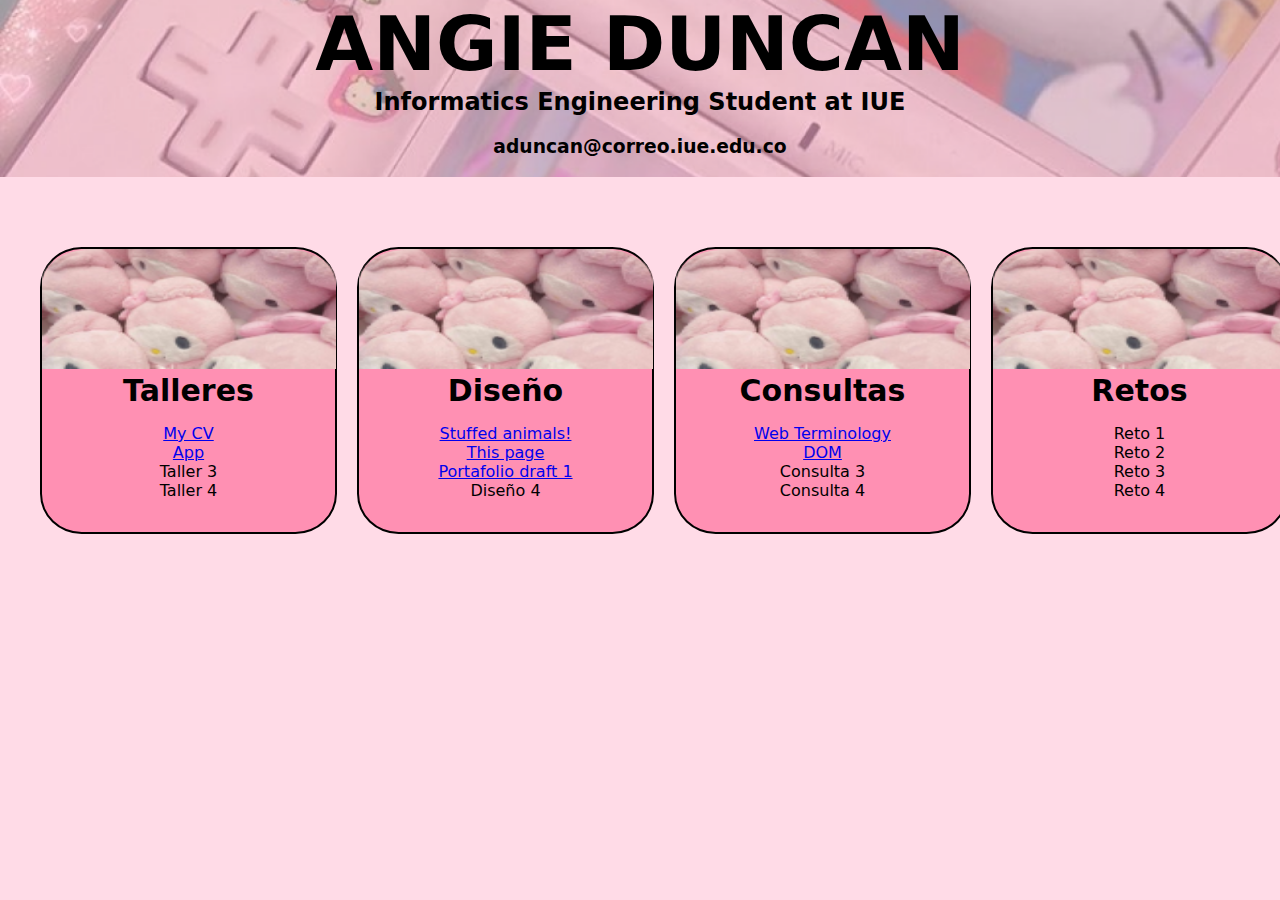
<file: Neocities/index.html>
<!DOCTYPE html>
<html lang="es">
<head>
    <meta charset="UTF-8">
    <meta http-equiv="X-UA-Compatible" content="IE=edge">
    <meta name="viewport" content="width=device-width, initial-scale=1.0">
    <link rel="stylesheet" href="styles/style.css">
    <title>Portafolio</title>
</head>
<body>
    <header class="titulo">
        <section class="content">
            <h1>ANGIE DUNCAN</h1>
            <h2>Informatics Engineering Student at IUE</h2>
            <h3>aduncan@correo.iue.edu.co</h3>
        </section>
    </header>
    <section class="rectangulos">
<div class="rectangulo">
    <div class="imagen">
        <img src="img/Rectangle 9.png" alt="" class="imgg">
        </div>            <h4>
            Talleres
        </h4>
        <ul>
            <li><a href="https://angieduncan.neocities.org/CV_ANGIE/CV.html" target="_blank">My CV</a></li>
            <li><a href="https://angieduncan.neocities.org/App/stuffed.html" target="_blank">App</a></li>
            <li>Taller 3</li>
            <li>Taller 4</li>
        </ul>
</div>
<div class="rectangulo">
    <div class="imagen">
        <img src="img/Rectangle 9.png" alt="" class="imgg">
        </div>            <h4>
            Diseño
        </h4>
        <ul>
            
            <li> <a href="https://www.figma.com/proto/6pJE9YIAVpkXJfqqdH3TAp/stuffed_animals_design?node-id=1%3A2&scaling=min-zoom&page-id=0%3A1&starting-point-node-id=1%3A2" target="_blank"
                >Stuffed animals!</a></li>
            <li><a href="https://www.figma.com/proto/OnRnMdgvR17IvptofCPEQw/Main?node-id=1%3A102&scaling=min-zoom&page-id=0%3A1" target="_blank"
                >This page</a></li>
            <li><a href="https://www.figma.com/file/RBjwuxZdu5yJv9jayaRBAL/Portafolio_draft?node-id=0%3A1" target="_blank"
                >Portafolio draft 1</a></li>
            <li>Diseño 4</li>
        </ul>
</div>
<div class="rectangulo">
    <div class="imagen">
    <img src="img/Rectangle 9.png" alt="" class="imgg">
    </div>    
    <h4>
            Consultas
        </h4>
        <ul>
            <li><a href="https://angieduncan.neocities.org/web_terminology/terminology.html" target="_blank"
                >Web Terminology</a></li>
            <li><a href="https://angieduncan.neocities.org/DOM/DOM.html" target="_blank"
                >DOM</a></li>
            <li>Consulta 3</li>
            <li>Consulta 4</li>
        </ul>
</div>
<div class="rectangulo">
    <div class="imagen">
        <img src="img/Rectangle 9.png" alt="" class="imgg">
    </div>    
                <h4>
            Retos
        </h4>
        <ul>
            <li>Reto 1</li>
            <li>Reto 2</li>
            <li>Reto 3</li>
            <li>Reto 4</li>
        </ul>
</div>
    </section>
</body>
</html>
</file>
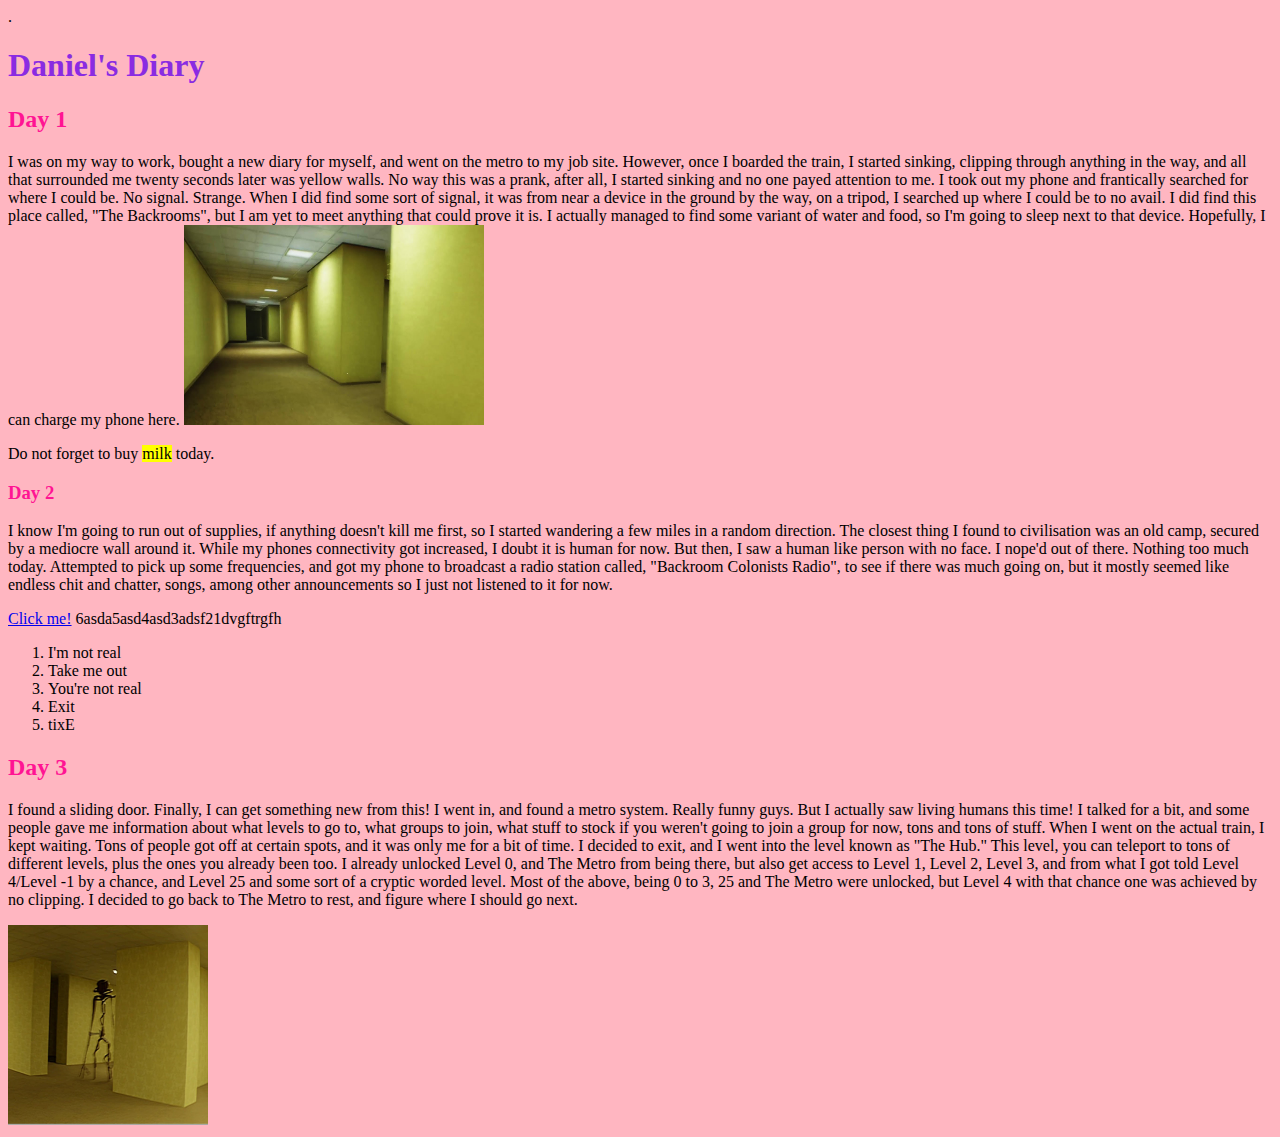
<file: ANGIE/my_HTML_1st.html>
<!DOCTYPE html>
<html lang="en">

</html>

<head>
    <title>Daniel's Diary</title>
    <meta charset="UTF-8">
    <meta name="description"
        content="This field contains information about your page. It is usually around two sentences long.">.
    <meta name="author" content="Conor Sheils">
    </header>

<body style="background-color:lightpink ;">
    <h1 style="color:blueviolet ; font-family:verdana;">
        Daniel's Diary
    </h1>
    <h2 style="color:deeppink ;">
        Day 1
    </h2>
    <p1>I was on my way to work, bought a new diary for myself, and went on the metro to my job site. However, once I
        boarded the train,
        I started sinking, clipping through anything in the way, and all that surrounded me twenty seconds later was
        yellow walls.
        No way this was a prank, after all, I started sinking and no one payed attention to me. I took out my phone and
        frantically searched
        for where I could be. No signal. Strange. When I did find some sort of signal, it was from near a device in the
        ground by the way,
        on a tripod, I searched up where I could be to no avail. I did find this place called, "The Backrooms", but I am
        yet to meet anything
        that could prove it is. I actually managed to find some variant of water and food, so I'm going to sleep next to
        that device.
        Hopefully, I can charge my phone here. </p1>
        <img src="maxresdefault.jpg"  width="300" height="200">
        <p>Do not forget to buy <mark>milk</mark> today.</p>
    <H3 style="color:deeppink ;">
        Day 2
    </H3>
    <p>
        I know I'm going to run out of supplies, if anything doesn't kill me first, so I started wandering a few miles
        in a random direction. The closest thing I found to civilisation was an old camp, secured by a mediocre wall
        around it. While my phones connectivity got increased, I doubt it is human for now. But then, I saw a human like
        person with no face. I nope'd out of there. Nothing too much today. Attempted to pick up some frequencies, and
        got my phone to broadcast a radio station called, "Backroom Colonists Radio", to see if there was much going on,
        but it mostly seemed like endless chit and chatter, songs, among other announcements so I just not listened to
        it for now.
    </p>
    <a href="https://youtu.be/2gTeuOpDZzw">Click me!</a>
    <span>6asda</span>5asd<span>4asd</span>3adsf2<span>1dvgftrgfh</span>
    <ol>
        <li>I'm not real</li>
        <li>Take me out</li>
        <li>You're not real</li>
        <li>Exit</li>
        <li>tixE</li>
    </ol>
    <h2 style="color:deeppink ;">
        Day 3
    </h2>
    <p>
        I found a sliding door. Finally, I can get something new from this! I went in, and found a metro system. Really
        funny guys. But I actually saw living humans this time! I talked for a bit, and some people gave me information
        about what levels to go to, what groups to join, what stuff to stock if you weren't going to join a group for
        now, tons and tons of stuff. When I went on the actual train, I kept waiting. Tons of people got off at certain
        spots, and it was only me for a bit of time. I decided to exit, and I went into the level known as "The Hub."
        This level, you can teleport to tons of different levels, plus the ones you already been too. I already unlocked
        Level 0, and The Metro from being there, but also get access to Level 1, Level 2, Level 3, and from what I got
        told Level 4/Level -1 by a chance, and Level 25 and some sort of a cryptic worded level. Most of the above,
        being 0 to 3, 25 and The Metro were unlocked, but Level 4 with that chance one was achieved by no clipping. I
        decided to go back to The Metro to rest, and figure where I should go next.
    </p>
    <img src="backrooms-facebook-2.jpg" width="200" height="200">



</body>
</file>
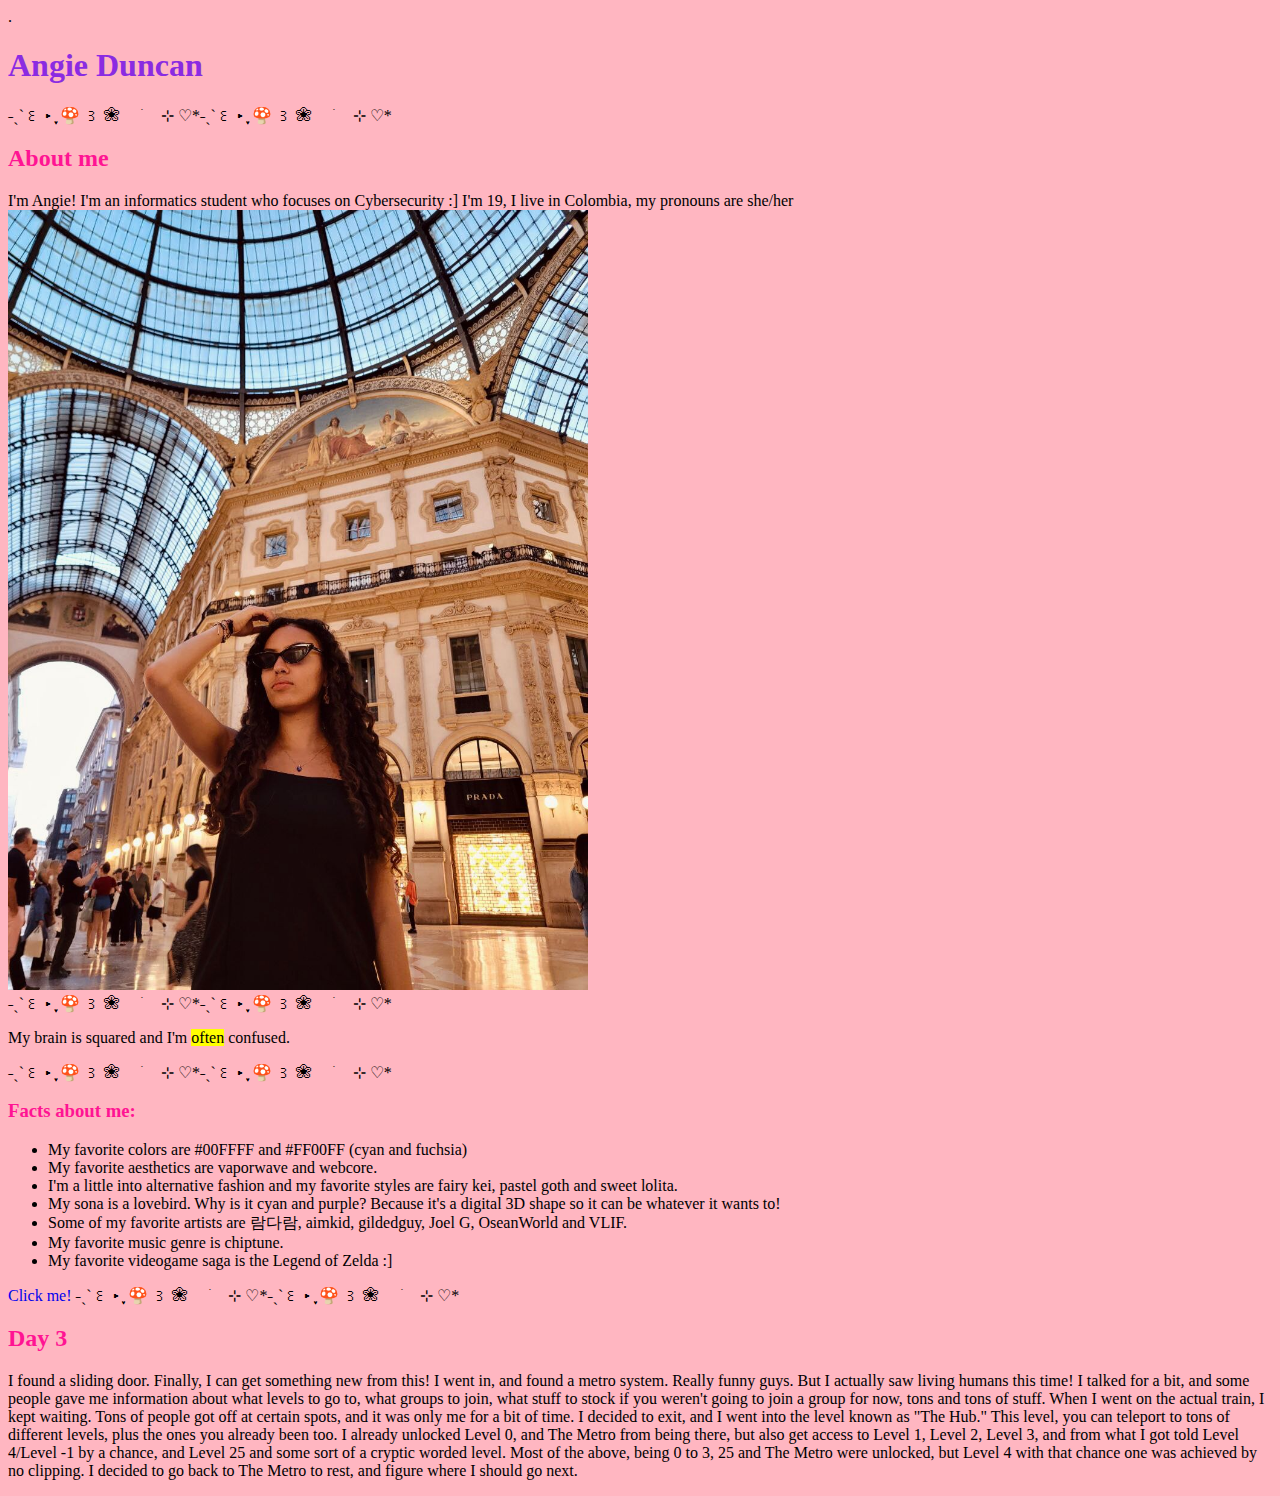
<file: CV_ANGIE/CV.html>
<!DOCTYPE html>
<html lang="en">

</html>

<head>
    <title>Angie Duncan</title>
    <meta charset="UTF-8">
    <meta name="description"
        content="This is my first HTML page.">.
    <meta name="author" content="Conor Sheils">
    <link rel="stylesheet" href="styles.css">
</head>

<body style="background-color:lightpink ;">
    <h1 style="color:blueviolet ; font-family:verdana;">
        Angie Duncan
    </h1>
    <span>˗ˏˋ꒰  ▸ ִֶָ 🍄 ꒱ ❀ ᳝ ࣪  𓄹 ⊹ ♡*</span><span>˗ˏˋ꒰  ▸ ִֶָ 🍄 ꒱ ❀ ᳝ ࣪  𓄹 ⊹ ♡*</span>
    <h2 style="color:deeppink ;">
        About me
    </h2>
    <p1>
        I'm Angie! I'm an informatics student who focuses on Cybersecurity :]  
        I'm 19, I live in Colombia, my pronouns are she/her 
         </p1>
        <img src="WhatsApp Image 2022-08-04 at 21.01.33.jpeg"  width="580" height="780">
        <br>
        <span>˗ˏˋ꒰  ▸ ִֶָ 🍄 ꒱ ❀ ᳝ ࣪  𓄹 ⊹ ♡*</span><span>˗ˏˋ꒰  ▸ ִֶָ 🍄 ꒱ ❀ ᳝ ࣪  𓄹 ⊹ ♡*</span>
        <p>My brain is squared and I'm <mark>often</mark> confused.</p>
        <span>˗ˏˋ꒰  ▸ ִֶָ 🍄 ꒱ ❀ ᳝ ࣪  𓄹 ⊹ ♡*</span><span>˗ˏˋ꒰  ▸ ִֶָ 🍄 ꒱ ❀ ᳝ ࣪  𓄹 ⊹ ♡*</span>
    <H3 style="color:deeppink ;">
        Facts about me:
    </H3>
    <ul>
        <li> My favorite colors are #00FFFF and #FF00FF (cyan and fuchsia)</li>
        <li>My favorite aesthetics are vaporwave and webcore.</li>
        <li> I'm a little into alternative fashion and my favorite styles are fairy kei, pastel goth and sweet lolita.
        </li>
        <li> My sona is a lovebird. Why is it cyan and purple? Because it's a digital 3D shape so it can be whatever it wants to!
        </li>
        <li>Some of my favorite artists are 람다람, aimkid, gildedguy, Joel G, OseanWorld and VLIF.</li>
        <li>My favorite music genre is chiptune.</li>
        <li>My favorite videogame saga is the Legend of Zelda :]</li>
    </ul>
    <a href="https://www.youtube.com/channel/UC1LL95TiyTTZlf_XvEJH6eg" target="_blank">Click me!</a>
    <span>˗ˏˋ꒰  ▸ ִֶָ 🍄 ꒱ ❀ ᳝ ࣪  𓄹 ⊹ ♡*</span><span>˗ˏˋ꒰  ▸ ִֶָ 🍄 ꒱ ❀ ᳝ ࣪  𓄹 ⊹ ♡*</span>
    <h2 style="color:deeppink ;">
        Day 3
    </h2>
    <p>
        I found a sliding door. Finally, I can get something new from this! I went in, and found a metro system. Really
        funny guys. But I actually saw living humans this time! I talked for a bit, and some people gave me information
        about what levels to go to, what groups to join, what stuff to stock if you weren't going to join a group for
        now, tons and tons of stuff. When I went on the actual train, I kept waiting. Tons of people got off at certain
        spots, and it was only me for a bit of time. I decided to exit, and I went into the level known as "The Hub."
        This level, you can teleport to tons of different levels, plus the ones you already been too. I already unlocked
        Level 0, and The Metro from being there, but also get access to Level 1, Level 2, Level 3, and from what I got
        told Level 4/Level -1 by a chance, and Level 25 and some sort of a cryptic worded level. Most of the above,
        being 0 to 3, 25 and The Metro were unlocked, but Level 4 with that chance one was achieved by no clipping. I
        decided to go back to The Metro to rest, and figure where I should go next.
    </p>



</body>
</file>
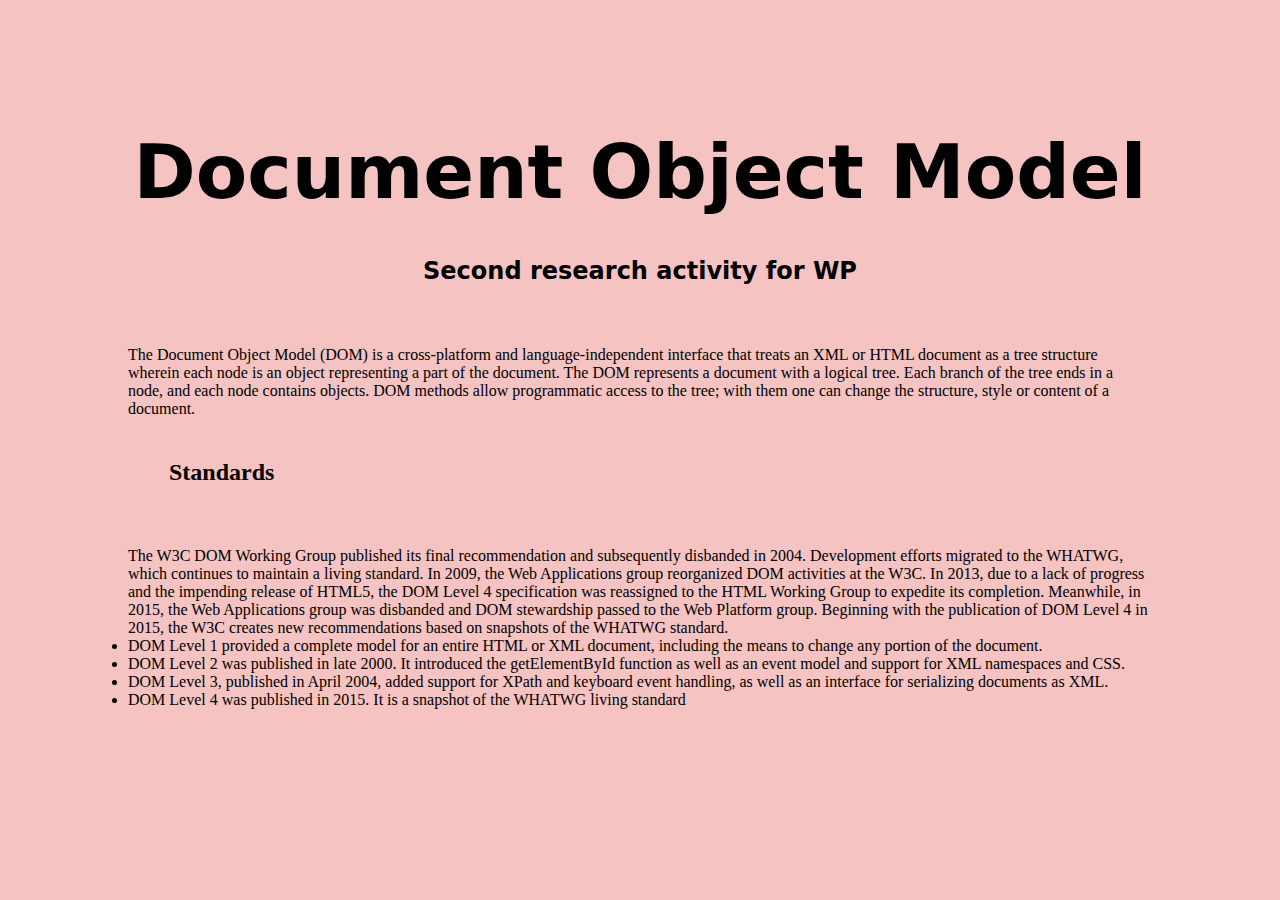
<file: DOM/DOM.html>
<!DOCTYPE html>
<html lang="en">
<head>
    <meta charset="UTF-8">
    <meta http-equiv="X-UA-Compatible" content="IE=edge">
    <meta name="viewport" content="width=device-width, initial-scale=1.0">
    <link rel="stylesheet" href="styles/styles.css">
    <title>DOM</title>
</head>
<body>
    <header class="title1">
        <section class="content">
            <h1>Document Object Model</h1>
            <h2>Second research activity for WP</h2>
        </section>
    </header>
    <p1>
        The Document Object Model (DOM) is a cross-platform and language-independent interface that treats an XML 
        or HTML document as a tree structure wherein each node is an object representing a part of the document. 
        The DOM represents a document with a logical tree. Each branch of the tree ends in a node, and each node 
        contains objects. DOM methods allow programmatic access to the tree; with them one can change the structure, 
        style or content of a document.
    </p1>
    <h2>Standards</h2>
    <p1>
        The W3C DOM Working Group published its final recommendation and subsequently disbanded in 2004. 
        Development efforts migrated to the WHATWG, which continues to maintain a living standard.
        In 2009, the Web Applications group reorganized DOM activities at the W3C.
        In 2013, due to a lack of progress and the impending release of HTML5, the DOM Level 4 specification was 
        reassigned to the HTML Working Group to expedite its completion.
        Meanwhile, in 2015, the Web Applications group was disbanded and DOM stewardship passed to the Web 
        Platform group. Beginning with the publication of DOM Level 4 in 2015, the W3C creates new 
        recommendations based on snapshots of the WHATWG standard.
    </p1>
    <li>DOM Level 1 provided a complete model for an entire HTML or XML document, including the means to change any portion of the document.</li>
    <li>DOM Level 2 was published in late 2000. It introduced the getElementById function as well as an event model and support for XML namespaces and CSS.</li>
    <li>DOM Level 3, published in April 2004, added support for XPath and keyboard event handling, as well as an interface for serializing documents as XML.</li>
    <li>DOM Level 4 was published in 2015. It is a snapshot of the WHATWG living standard</li>


</body>
</html>
</file>
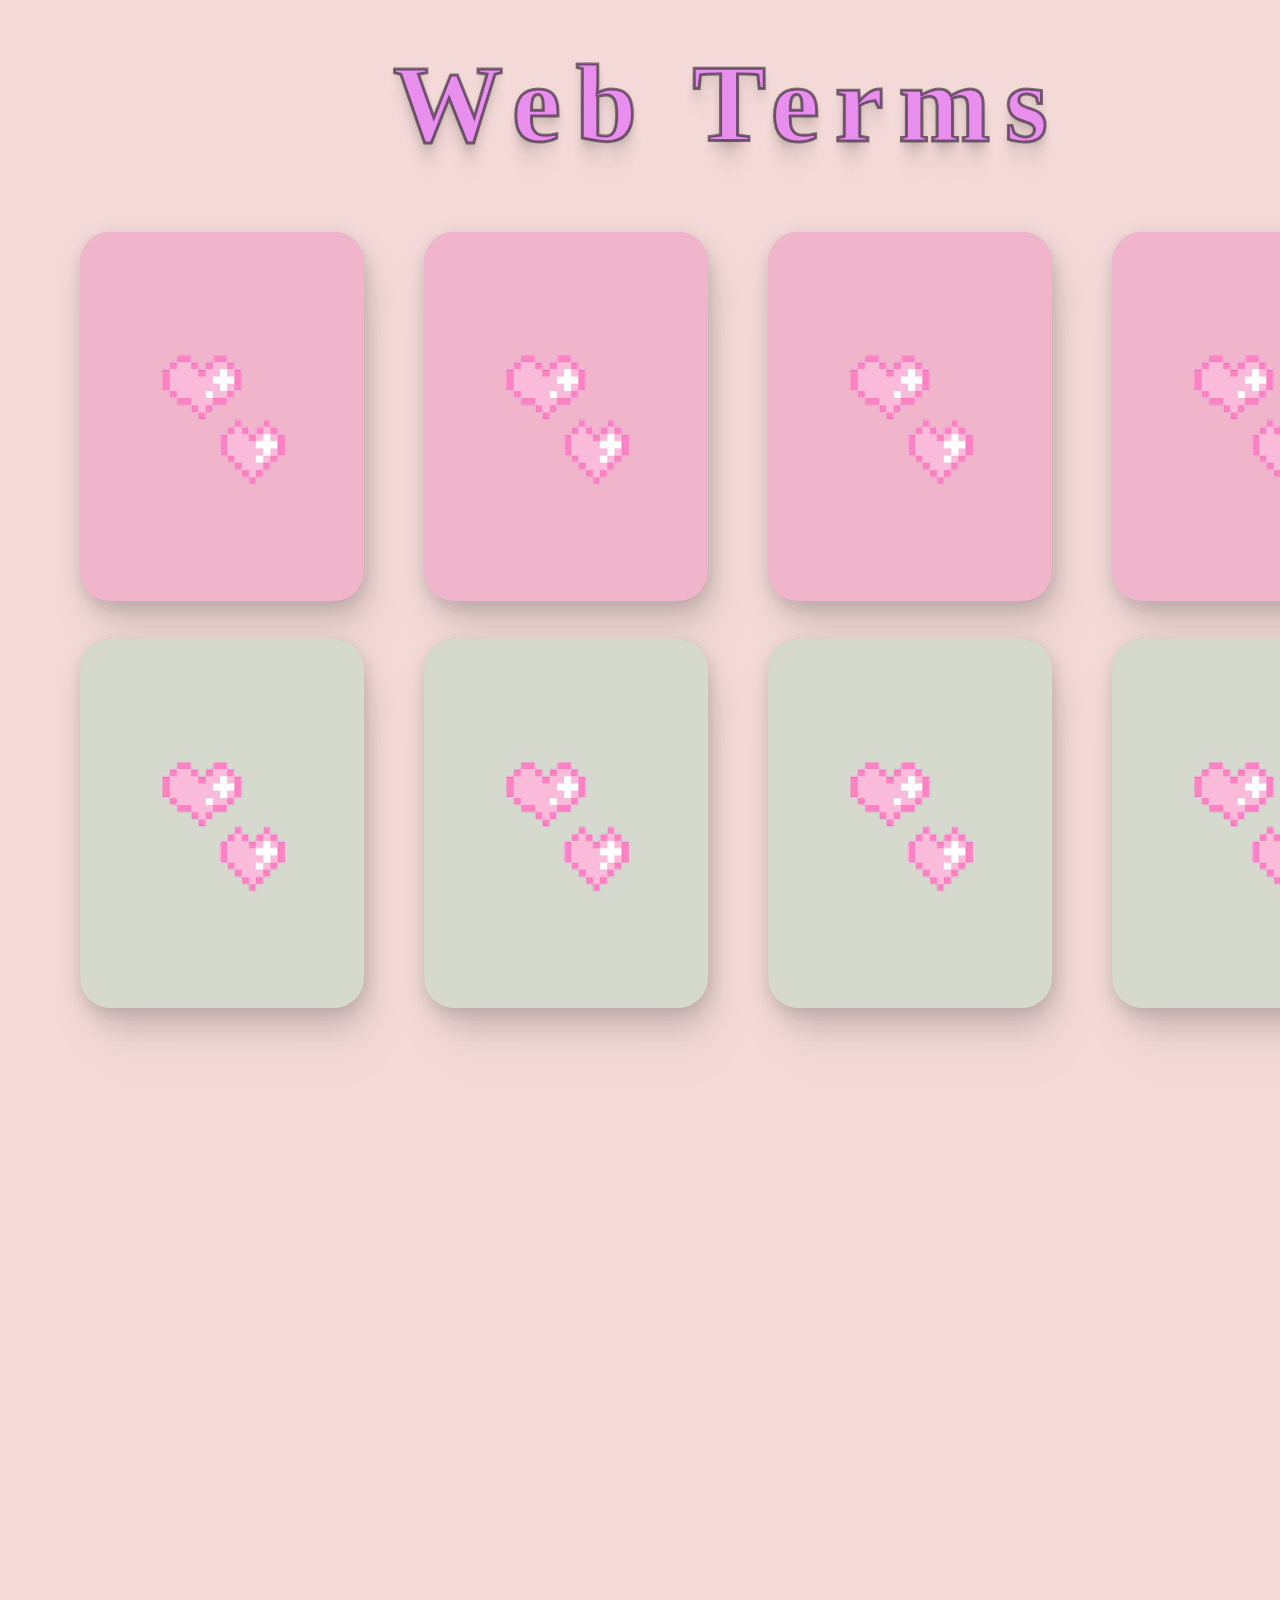
<file: web_terminology/terminology.html>
<!DOCTYPE html>
<html lang="en">
<head>
    <meta charset="UTF-8">
    <meta http-equiv="X-UA-Compatible" content="IE=edge">
    <meta name="viewport" content="width=device-width, initial-scale=1.0">
    <link rel="stylesheet" href="styles.css" />
    <title>Web Terminology</title>
</head>

<body>
    <header>
        <h1 class="title">Web Terms</h1>
    </header>
    <section class="card" id="one">
        <section class="front">
            <img class="logo" src="images/heart.png" alt="cardone" />
        </section>
        <section class="back">
            <h2 class="number">HTML</h2>
            <img class="logob" src="images/HTML.png" alt="cardone" />
            <p class="text">
                The HyperText Markup Language or HTML is the standard markup language for documents designed 
                to be displayed in a web browser.
        </section>
    </section>
    </section>

    <section class="card" id="two">
        <section class="front">
            <img class="logo" src="images/heart.png" alt="cardtwo" />
        </section>
        <section class="back">
            <h2 class="number">HTTP</h2>
            <img class="logob" src="images/HTTP.png" alt="cardtwo" />
            <p class="text">
                The Hypertext Transfer Protocol is an application layer protocol in the Internet protocol suite model for 
                distributed, collaborative, hypermedia information systems.
        </section>
    </section>
    </section>

    <section class="card" id="three">
        <section class="front">
            <img class="logo" src="images/heart.png" alt="cardthree" />
        </section>
        <section class="back">
            <h2 class="number">IP</h2>
            <img class="logob" src="images/IP.png" alt="cardthree" />
            <p class="text">
                IP means Internet Protocol, is a series of numbers that identifies any device on a network. 
                Computers use IP addresses to communicate with each other over the internet and on other networks.
        </section>
    </section>
    </section>

    <section class="card" id="four">
        <section class="front">
            <img class="logo" src="images/heart.png" alt="cardfour" />
        </section>
        <section class="back">
            <h2 class="number">FTP</h2>
            <img class="logob" src="images/FTP.png" alt="cardfour" />
            <p class="text">
                The File Transfer Protocol is a standard communication protocol used for the transfer of computer files 
                from a server to a client on a computer network. 
        </section>
    </section>
    </section>

    <section class="card">
        <section class="front" id="five">
            <img class="logo" src="images/heart.png" alt="cardfive" />
        </section>
        <section class="back" id="fiveb">
            <h2 class="number">TCP/IP</h2>
            <img class="logob" src="images/TCPIP.png" alt="cardfive" />
            <p class="text">
                TCP/IP stands for Transmission Control Protocol/Internet Protocol and is a suite of communication 
                protocols used to interconnect network devices on the internet.
        </section>
    </section>
    </section>

    <section class="card">
        <section class="front" id="six">
            <img class="logo" src="images/heart.png" alt="cardsix" />
        </section>
        <section class="back" id="sixb">
            <h2 class="number">CDN</h2>
            <img class="logob" src="images/cute2.png" alt="cardsix" />
            <p class="text">
                A CDN (content delivery network), also called a content distribution network, is a group of geographically 
                distributed and interconnected servers. 
        </section>
    </section>
    </section>

    <section class="card">
        <section class="front" id="seven">
            <img class="logo" src="images/heart.png" alt="cardseven" />
        </section>
        <section class="back" id="sevenb">
            <h2 class="number">DNS</h2>
            <img class="logob" src="images/cute1.png" alt="cardseven" />
            <p class="text">
                The Domain Name System is the hierarchical and decentralized naming system used to identify computers 
                reachable through the Internet or other Internet Protocol networks. 
        </section>
    </section>
    </section>

    <section class="card">
        <section class="front" id="eigth">
            <img class="logo" src="images/heart.png" alt="cardeigth" />
        </section>
        <section class="back" id="eigthb">
            <h2 class="number">WWW</h2>
            <img class="logob" src="images/cute3.png" alt="cardeigth" />
            <p class="text">
                The World Wide Web, commonly known as the Web, is an information system enabling documents and other web 
                resources to be accessed over the Internet. 
        </section>
    </section>
    </section>

    </section>
</body>

</html>
</file>
<file: Neocities/styles/style.css>
.titulo{
    background-image: url('../img/Rectangle\ 1.png');
    background-size: 120%;
}
body{
    margin: 0%;
    background-color: rgb(255,219,231);
}

.content{
    text-align: center;
    font-family: system-ui, -apple-system, BlinkMacSystemFont, 'Segoe UI', Roboto, Oxygen, Ubuntu, Cantarell, 'Open Sans', 'Helvetica Neue', sans-serif;
}

h1{
    font-size: 75px;
    margin: 0%;
}

h2,h3{
    margin: 0%;
    padding-bottom: 20px;
}

.rectangulos{
    flex-direction: row;
    display: flex;
    text-align: center;
    margin-left: 30px;
}

.imagen{
    width: 294px;
}

.imgg{
    margin-top: 0px;
    width: 100%;
    height: 120px;
}

h4{
    font-size: 30px;
    margin: 0px;
}

.rectangulo{
    font-family: system-ui, -apple-system, BlinkMacSystemFont, 'Segoe UI', Roboto, Oxygen, Ubuntu, Cantarell, 'Open Sans', 'Helvetica Neue', sans-serif;
    text-align: center;    
    width: 293px;
    height: 263px;
    padding: 0px 0px 20px 0px;
    border: 2px solid black;
    border-radius: 14%;
    margin: 70px 10px 0px 10px;
    background-color: rgb(255,144,179);
}

.rectangulo>ul{
    list-style: none;
    padding: 0px 0px 0px 0px;
}
</file>
<file: CV_ANGIE/styles.css>
a{
    text-decoration: none;
}

/*punto:clase
numeral:id*/
</file>
<file: DOM/styles/styles.css>
.title1{
    margin: auto;
}
body{
    margin: 10%;
    background-color: #F4C3C2;
}
.content{
    text-align: center;
    font-family: system-ui, -apple-system, BlinkMacSystemFont, 'Segoe UI', Roboto, Oxygen, Ubuntu, Cantarell, 'Open Sans', 'Helvetica Neue', sans-serif;
}

h1{
    font-size: 75px;
    margin: 0%;
}

h2{
    margin: 4%;
    padding-bottom: 20px;
}

p1{
    margin: 0%;

}
</file>
<file: web_terminology/styles.css>
body {
    width: 1440px;
    height: 2260px;
    background-color: #F3DAD8;
    position: relative;
}

.title {
    position: absolute;
    width: 904px;
    height: 126px;
    top: 1%;
    left: 50%;
    transform: translate(-50%, -50%);
    max-width: 50%;
    text-align: center;
    font-family: 'Times New Roman', Times, serif;
    font-style: normal;
    font-weight: bold;
    font-size: 110px;
    line-height: 126px;
    letter-spacing: 15px;
    color: #E88EED;
    -webkit-text-stroke: 3px rgba(0, 0, 0, 0.5);
    text-shadow: 0px 41px 16px rgba(0, 0, 0, 0.01), 0px 23px 14px rgba(0, 0, 0, 0.05), 0px 10px 10px rgba(0, 0, 0, 0.09), 0px 3px 6px rgba(0, 0, 0, 0.1), 0px 0px 0px rgba(0, 0, 0, 0.1);
}

.card {
    position: absolute;
    width: 264px;
    height: 349px;
}

.card section {
    display: flex;
    align-items: center;
    justify-content: center;
    backface-visibility: hidden;
    transition: 1s;
    padding: 10px;
}

.card .front {
    position: absolute;
    width: 264px;
    height: 349px;

    background: #F1B5CB;
    border-radius: 30px;
    transform: perspective(500px) rotateY(0deg);
    text-align: center;
    filter: drop-shadow(15px 57px 24px rgba(0, 0, 0, 0.01)) drop-shadow(9px 32px 20px rgba(0, 0, 0, 0.05)) drop-shadow(4px 14px 15px rgba(0, 0, 0, 0.09)) drop-shadow(1px 4px 8px rgba(0, 0, 0, 0.1)) drop-shadow(0px 0px 0px rgba(0, 0, 0, 0.1));
}

.card .front .logo {
    position: absolute;
    top: 50%;
    left: 50%;
    transform: translate(-50%, -50%);
    max-width: 50%;
    object-fit: cover;

}


.number {
    font-family: -apple-system, BlinkMacSystemFont, 'Segoe UI', Roboto, Oxygen, Ubuntu, Cantarell, 'Open Sans', 'Helvetica Neue', sans-serif;
    font-weight: 600;
    font-size: 30px;
}

.card .back {
    position: absolute;
    width: 264px;
    height: 349px;
    filter: drop-shadow(15px 57px 24px rgba(0, 0, 0, 0.01)) drop-shadow(9px 32px 20px rgba(0, 0, 0, 0.05)) drop-shadow(4px 14px 15px rgba(0, 0, 0, 0.09)) drop-shadow(1px 4px 8px rgba(0, 0, 0, 0.1)) drop-shadow(0px 0px 0px rgba(0, 0, 0, 0.1));
    background: linear-gradient(180deg, #FFFFFF 0%, #FFFFFF 34.9%, #FFFFFF 49.48%, #FFFFFF 64.18%, #F1B5CB 64.58%);
    border-radius: 40px;
    transform: perspective(500px) rotateY(180deg);
    text-align: center;
    display: block;
}

.card .back .logob {
    position: absolute;
    top: 41%;
    left: 50%;
    transform: translate(-50%, -50%);
    max-width: 50%;
    object-fit: cover;
}

.card .back .text {
    position: absolute;
    width: 240px;
    height: 90px;
    font-family: -apple-system, BlinkMacSystemFont, 'Segoe UI', Roboto, Oxygen, Ubuntu, Cantarell, 'Open Sans', 'Helvetica Neue', sans-serif;
    font-style: normal;
    font-weight: 400;
    font-size: 15px;
    line-height: 15px;
    text-align: left;
    color: #ffffff;
    top: 77%;
    left: 50%;
    transform: translate(-50%, -50%);
    max-width: 100%;
}

.card:hover .front {
    transform: perspective(500px) rotateY(180deg);
}

.card:hover .back {
    transform: perspective(500px) rotateY(360deg);
}


#one {
    left: 72px;
    top: 224px;
}


#two {
    left: 416px;
    top: 224px;
}

#three {
    left: 760px;
    top: 224px;
}

#four {
    left: 1104px;
    top: 224px;
}

#five {
    left: 72px;
    top: 631px;
    background: #D6D9CE;
}

#fiveb {
    left: 72px;
    top: 631px;
    background: linear-gradient(180deg, #FFFFFF 0%, #FFFFFF 34.9%, #FFFFFF 49.48%, #FFFFFF 64.18%, #D6D9CE 64.58%);
}

#six {
    left: 416px;
    top: 631px;
    background: #D6D9CE;
}

#sixb {
    left: 416px;
    top: 631px;
    background: linear-gradient(180deg, #FFFFFF 0%, #FFFFFF 34.9%, #FFFFFF 49.48%, #FFFFFF 64.18%, #D6D9CE64.58%);
}

#seven {
    left: 760px;
    top: 631px;
    background: #D6D9CE;
}

#sevenb {
    left: 760px;
    top: 631px;
    background: linear-gradient(180deg, #FFFFFF 0%, #FFFFFF 34.9%, #FFFFFF 49.48%, #FFFFFF 64.18%, #D6D9CE 64.58%);
}

#eigth {
    left: 1104px;
    top: 631px;
    background: #D6D9CE;
}

#eigthb {
    left: 1104px;
    top: 631px;
    background: linear-gradient(180deg, #FFFFFF 0%, #FFFFFF 34.9%, #FFFFFF 49.48%, #FFFFFF 64.18%, #D6D9CE 64.58%);
}
</file>
